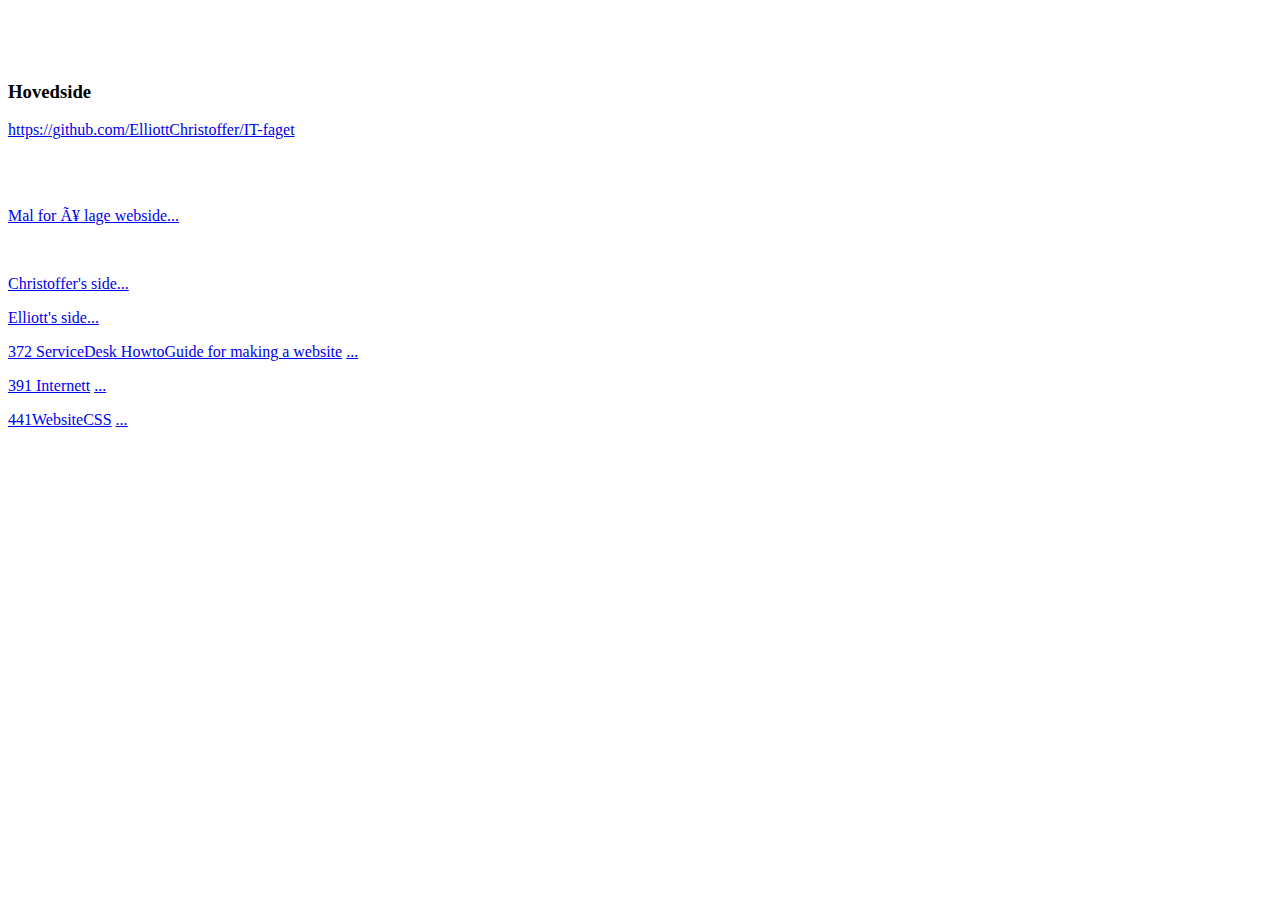
<file: index.html>
<!doctype html>
<html>
<head>
   <title>
      Liste over oppgaver
	</title>

	<!-- UTF -8 gjør at vi kan bruke æ, ø, å -->
	<meta charset "UTF-8">
</head>

<body>
  <br><br><br>

	<h3>Hovedside</h3>
	<p><a href="https://github.com/ElliottChristoffer/IT-faget">https://github.com/ElliottChristoffer/IT-faget</a></p>
	<br><br>
	<p><a href="https://elliottchristoffer.github.io/IT-faget/Mal/">Mal for å lage webside</a><a href="https://github.com/ElliottChristoffer/IT-faget/tree/gh-pages/Mal">...</a></p>
	<br>
	<p><a href="https://elliottchristoffer.github.io/IT-faget/FirstSite/Christoffer.html">Christoffer's side</a><a href="https://github.com/ElliottChristoffer/IT-faget/tree/gh-pages/FirstSite">...</a></p>
	<p><a href="https://elliottchristoffer.github.io/IT-faget/FirstSite/Elliott.html">Elliott's side</a><a href="https://github.com/ElliottChristoffer/IT-faget/tree/gh-pages/FirstSite">...</a></p>
	
  <!-- Gjør dette for å få en samlet oversikt over nettsider som skapes i dette faget. -->
  	<p><a href="https://elliottchristoffer.github.io/IT-faget/372HowToGuideForWebsite/">372 ServiceDesk HowtoGuide for making a website</a>
	<a href="https://github.com/ElliottChristoffer/IT-faget/tree/gh-pages/372HowToGuideForWebsite">...</a></p>

	<p><a href="https://elliottchristoffer.github.io/IT-faget/391Internett/">391 Internett</a>
	<a href="https://github.com/ElliottChristoffer/IT-faget/tree/gh-pages/391Internett">...</a></p>
  	
	<p><a href="https://elliottchristoffer.github.io/IT-faget/441WebsiteFlexbox/">441WebsiteCSS</a>
	<a href="https://github.com/ElliottChristoffer/IT-faget/tree/gh-pages/441WebsiteFlexbox">...</a></p>
	
  <p></p>

</body>
</html>
</file>
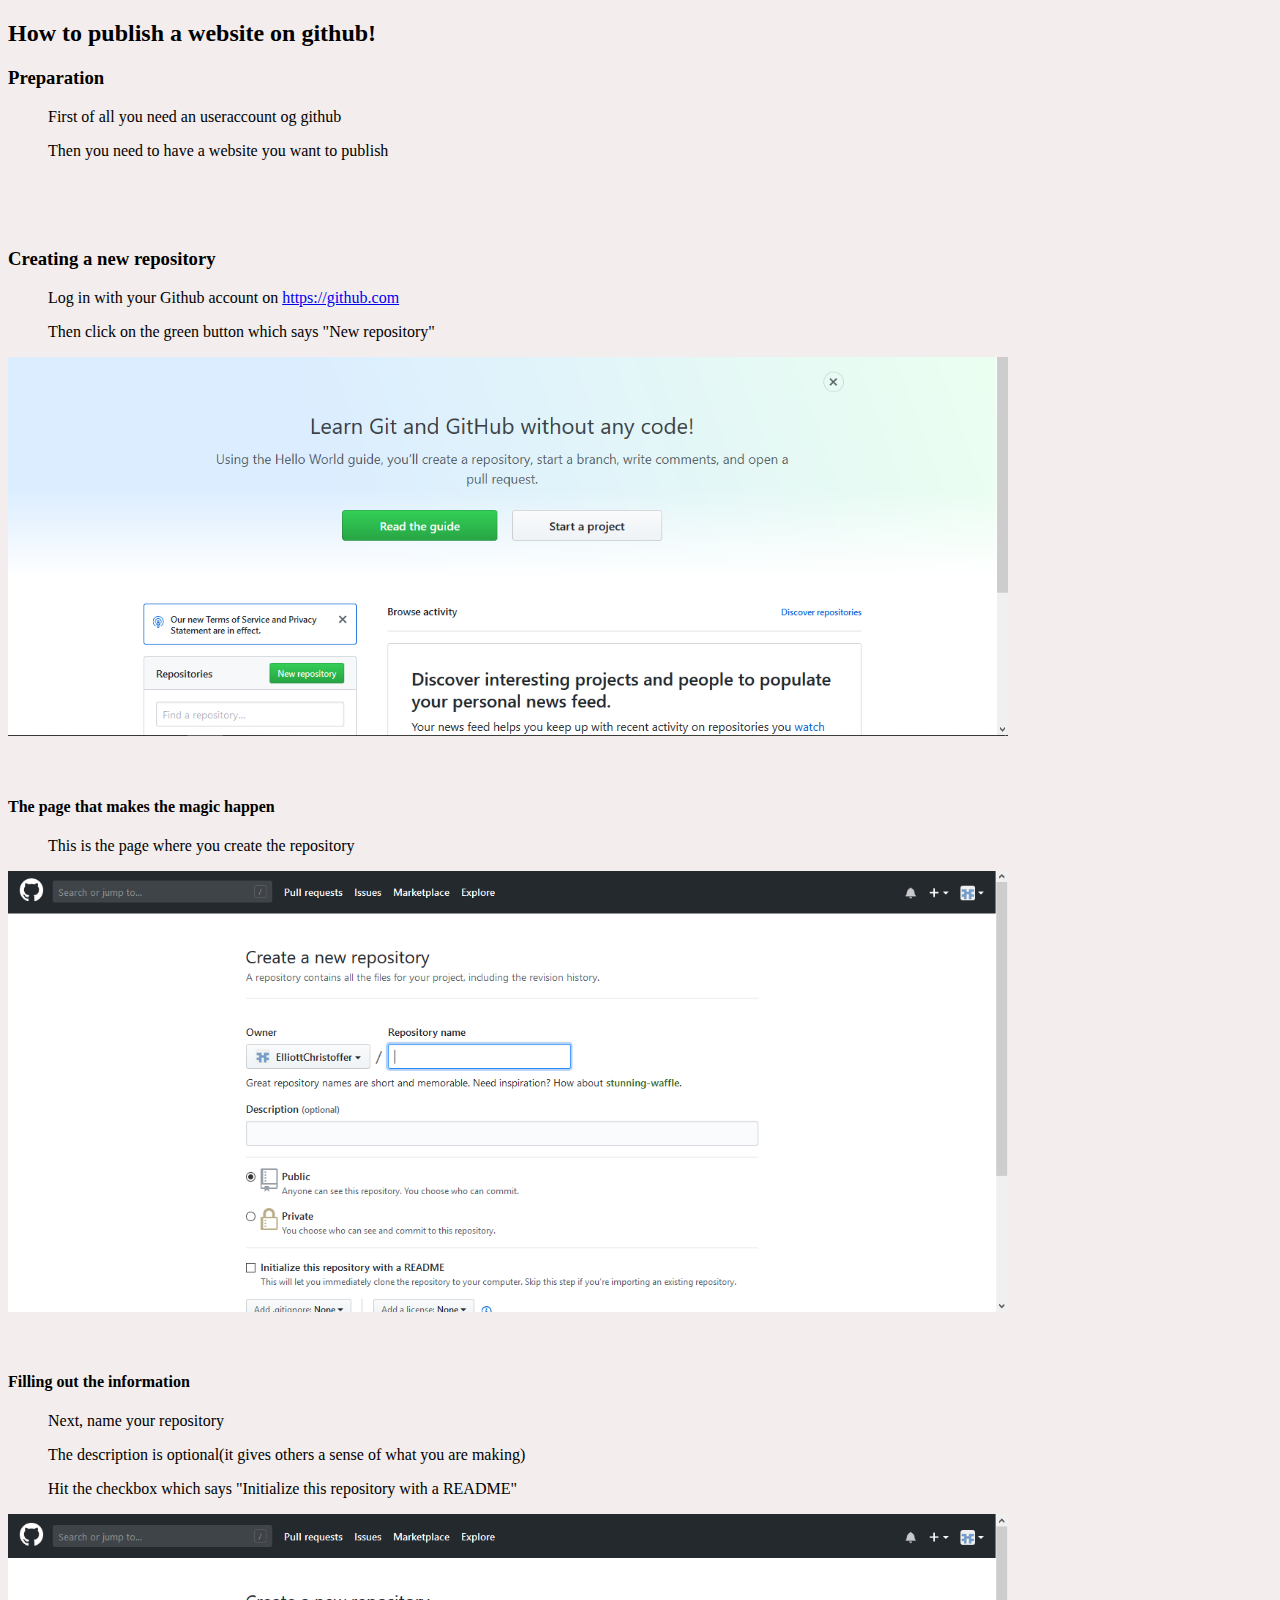
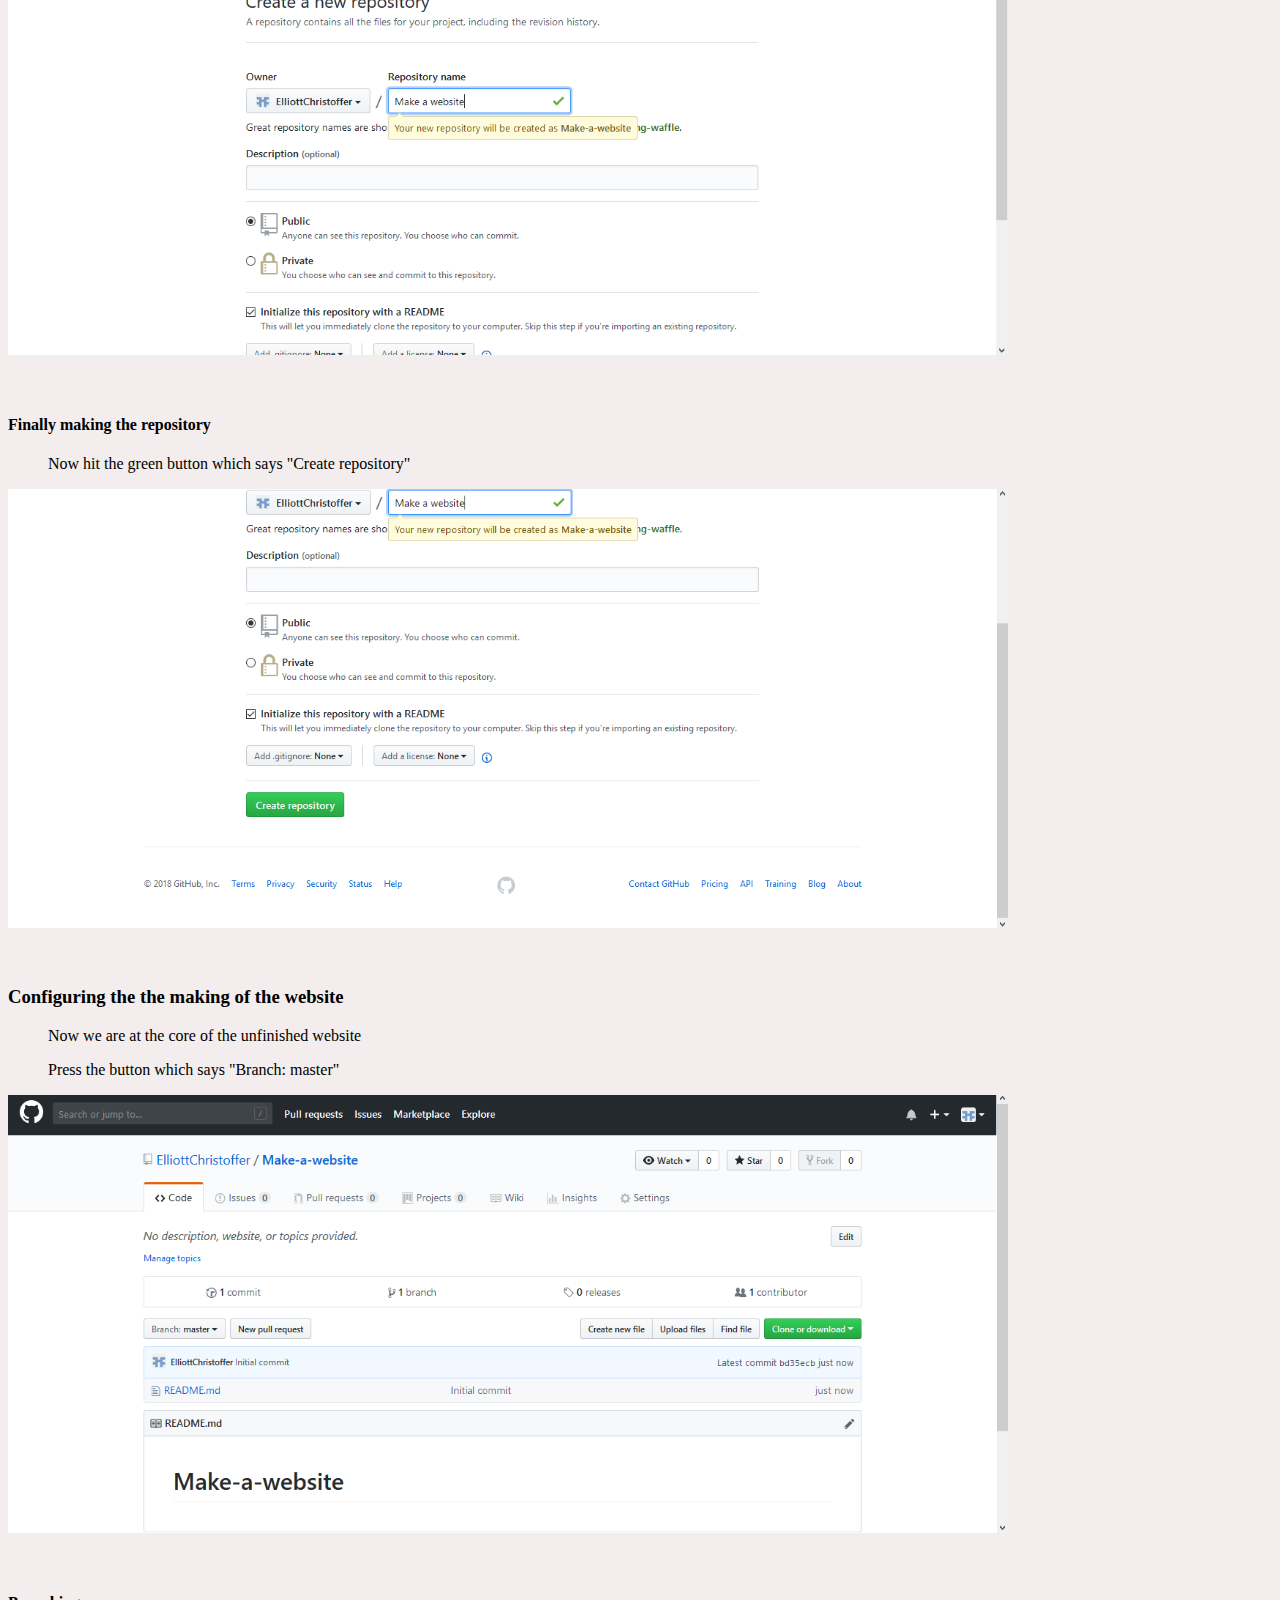
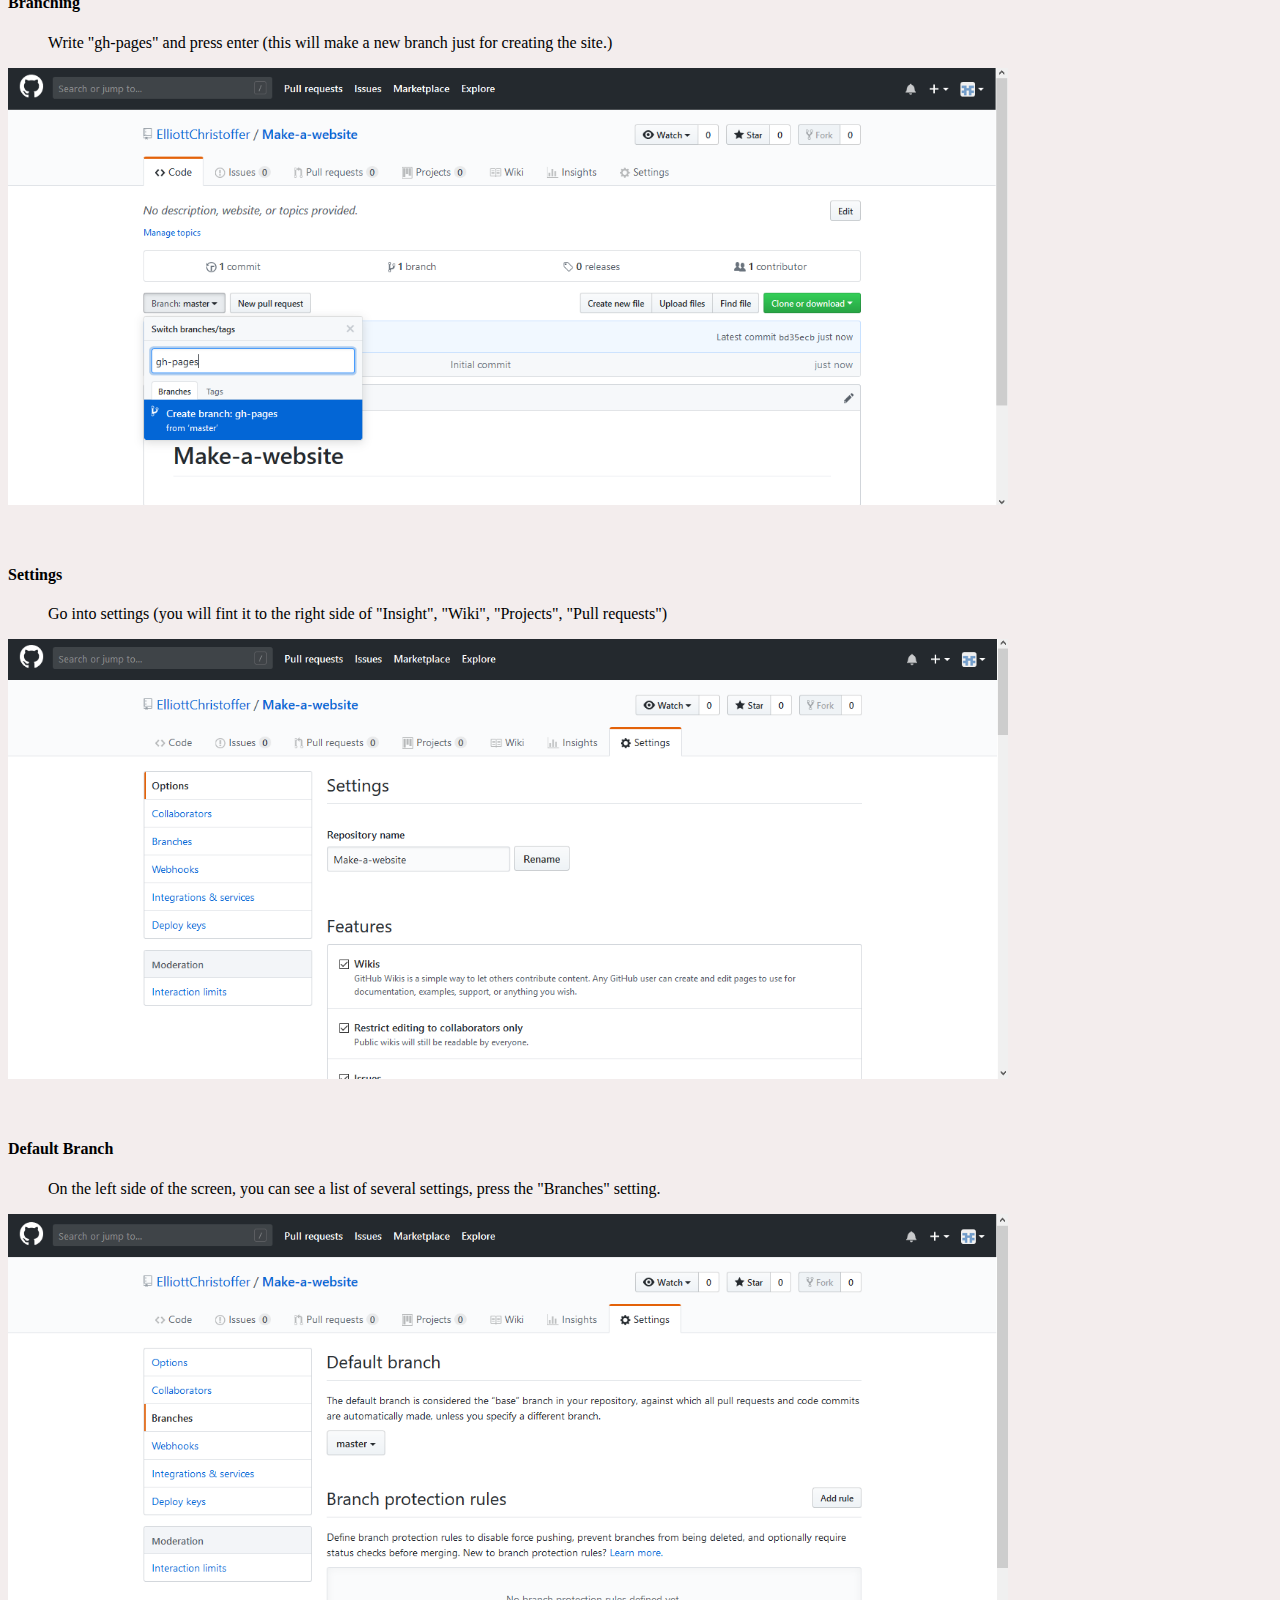
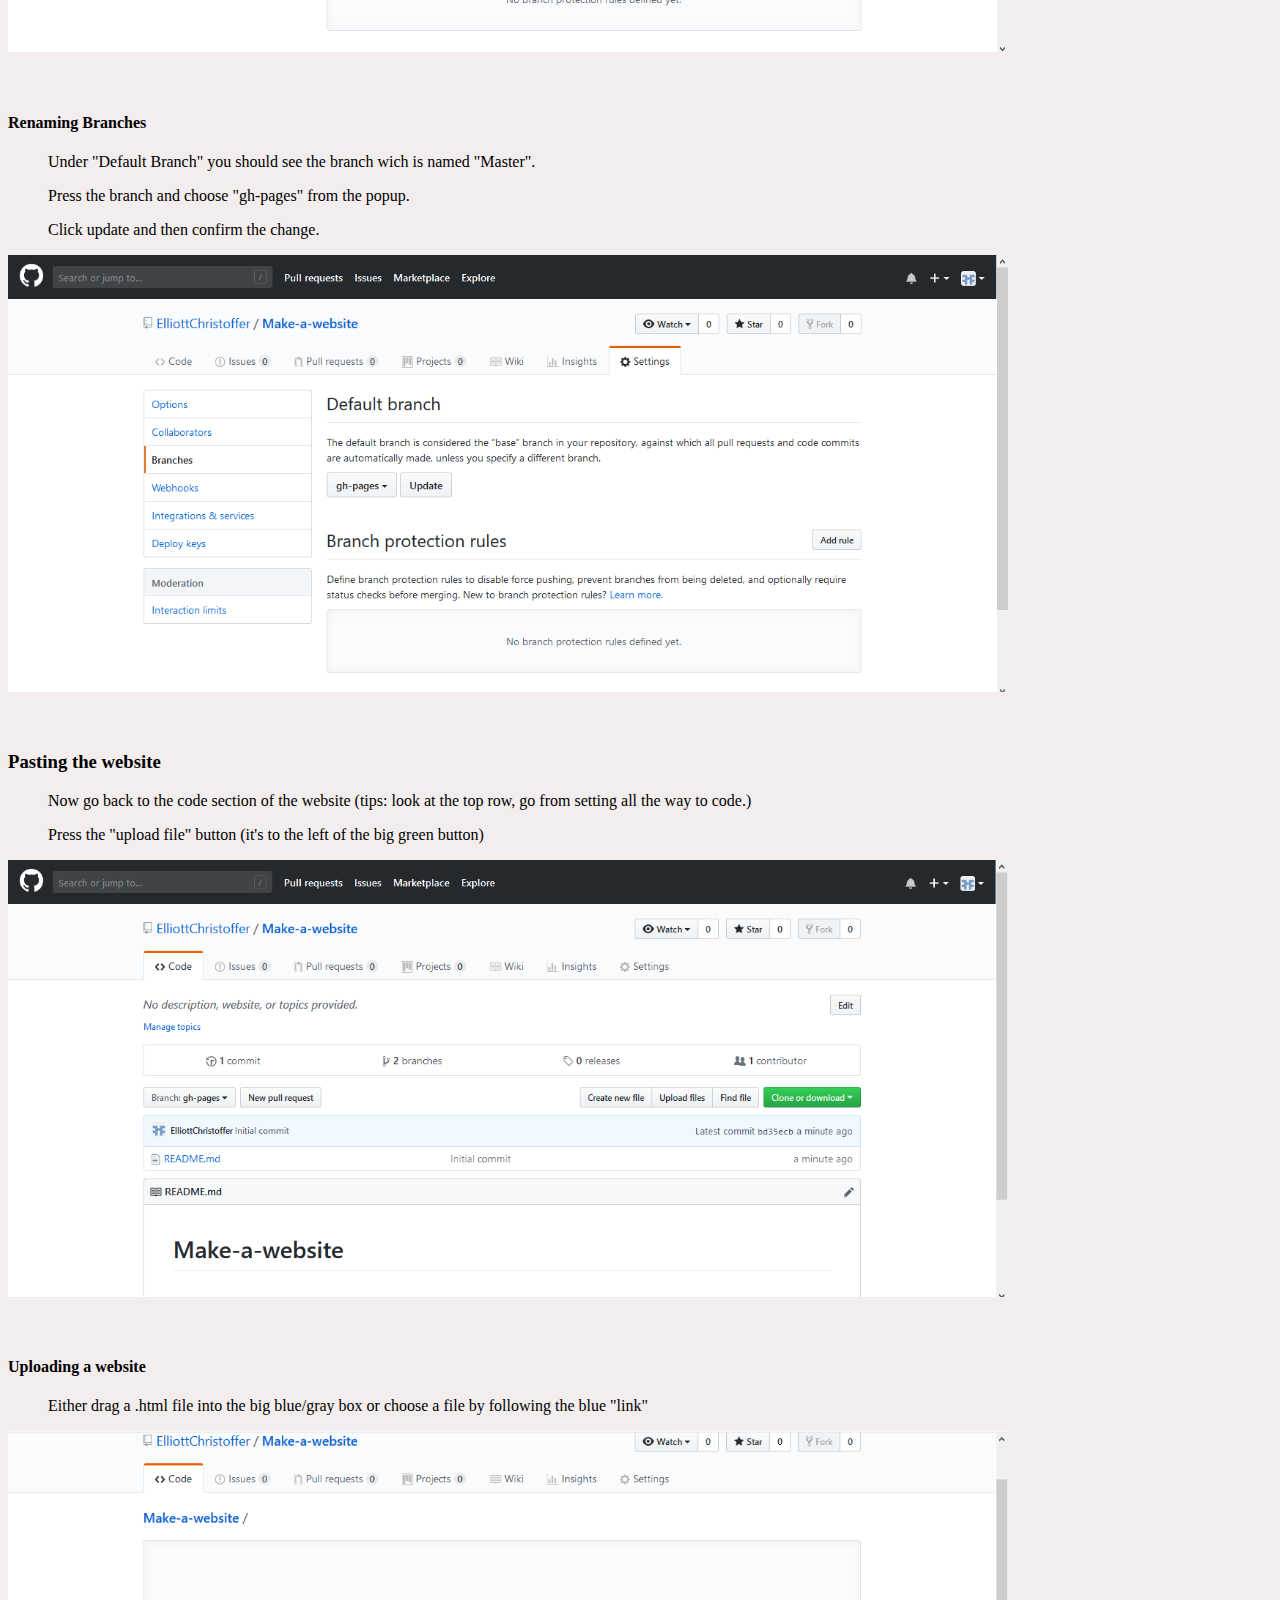
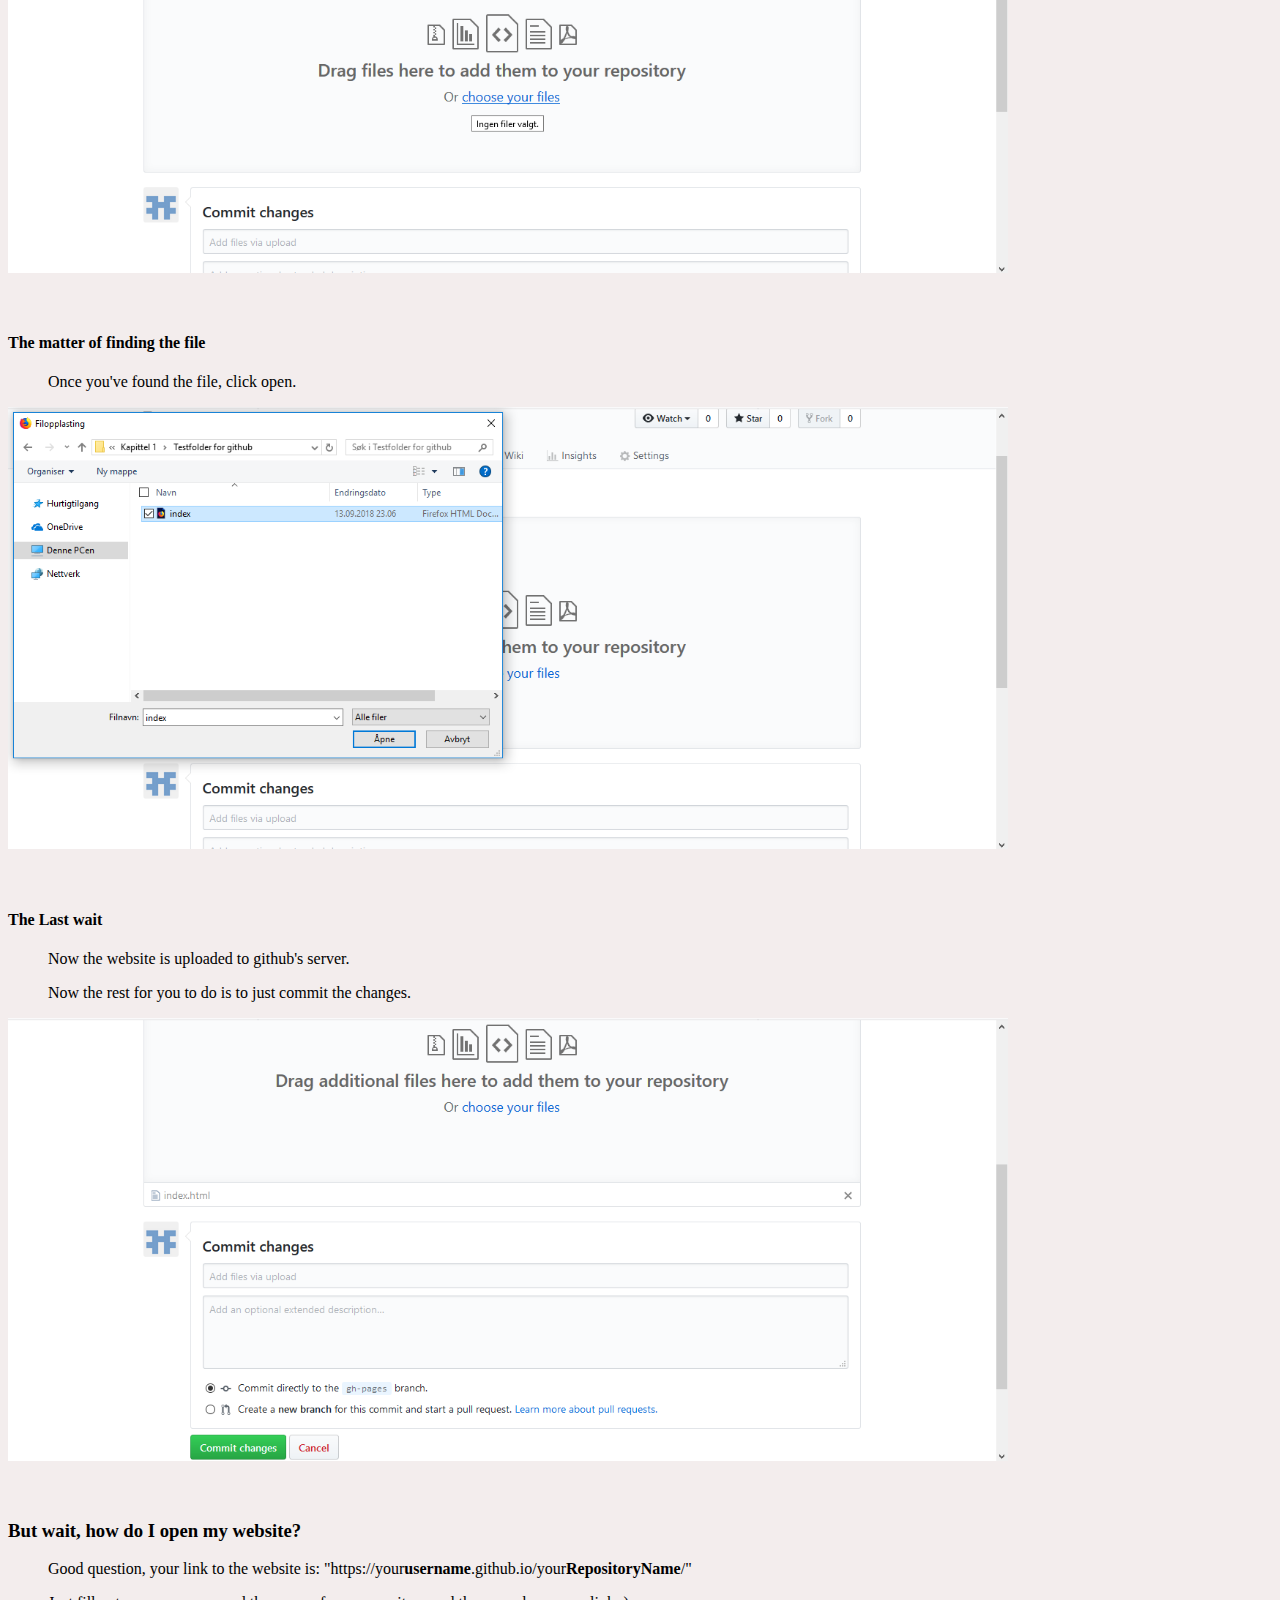
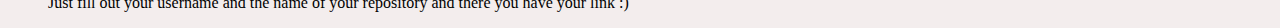
<file: 372HowToGuideForWebsite/index.html>
<!doctype html>
<html>

<head>
	<title> HowtoGuide for making website </title>
	<meta charset="UTF-8">
  	<style>
		html{
			background-color: rgb(243, 237, 237);
		}
	</style>
</head>

<body>
	<h2>How to publish a website on github!</h2>
	<h3>Preparation</h3>
		<ul>First of all you need an useraccount og github</ul>
		<ul>Then you need to have a website you want to publish</ul>
	<br><br><br>
	
	<!-- Copy pasted and filled out links with picture links and text with text-->
	<h3>Creating a new repository</h3>
		<ul>Log in with your Github account on <a href="https://github.com">https://github.com</a></ul>
		<ul>Then click on the green button which says "New repository"</ul>
	<img src="https://elliottchristoffer.github.io/IT-faget/372HowToGuideForWebsite/Resources/Bilde1.png" alt="Front page of github" width="1000">
	<br><br><br>
	
	<h4>The page that makes the magic happen</h4>
		<ul>This is the page where you create the repository</ul>
	<img src="https://elliottchristoffer.github.io/IT-faget/372HowToGuideForWebsite/Resources/Bilde2.png" alt="Making a repository" width="1000">
	<br><br><br>
	
	<h4>Filling out the information</h4>
		<ul>Next, name your repository</ul>
		<ul>The description is optional(it gives others a sense of what you are making)</ul>
		<ul>Hit the checkbox which says "Initialize this repository with a README"</ul>
	<img src="https://elliottchristoffer.github.io/IT-faget/372HowToGuideForWebsite/Resources/Bilde3.png" alt="Filling out information" width="1000">
	<br><br><br>
	
	<h4>Finally making the repository</h4>
		<ul>Now hit the green button which says "Create repository"</ul>
	<img src="https://elliottchristoffer.github.io/IT-faget/372HowToGuideForWebsite/Resources/Bilde4.png" alt="Actually creating the repository" width="1000">
	<br><br><br>
	
	<h3>Configuring the the making of the website</h3>
	<ul>Now we are at the core of the unfinished website</ul>
		<ul>Press the button which says "Branch: master"</ul>
	<img src="https://elliottchristoffer.github.io/IT-faget/372HowToGuideForWebsite/Resources/Bilde5.png" alt="Configuring" width="1000">
	<br><br><br>
	
	<h4>Branching</h4>
		<ul>Write "gh-pages" and press enter (this will make a new branch just for creating the site.)</ul>
	<img src="https://elliottchristoffer.github.io/IT-faget/372HowToGuideForWebsite/Resources/Bilde6.png" alt="Branching" width="1000">
	<br><br><br>
	
	<h4>Settings</h4>
		<ul>Go into settings (you will fint it to the right side of "Insight", "Wiki", "Projects", "Pull requests")</ul>
	<img src="https://elliottchristoffer.github.io/IT-faget/372HowToGuideForWebsite/Resources/Bilde7.png" alt="Settings" width="1000">
	<br><br><br>
	
	<h4>Default Branch</h4>
		<ul>On the left side of the screen, you can see a list of several settings, press the "Branches" setting.</ul>
	<img src="https://elliottchristoffer.github.io/IT-faget/372HowToGuideForWebsite/Resources/Bilde8.png" alt="Default Branch" width="1000">
	<br><br><br>
	
	<h4>Renaming Branches</h4>
		<ul>Under "Default Branch" you should see the branch wich is named "Master".</ul>
		<ul>Press the branch and choose "gh-pages" from the popup.</ul>
		<ul>Click update and then confirm the change.</ul>
	<img src="https://elliottchristoffer.github.io/IT-faget/372HowToGuideForWebsite/Resources/Bilde9.png" alt="Renaming Branch" width="1000">
	<br><br><br>
	
	<h3>Pasting the website</h3>
		<ul>Now go back to the code section of the website (tips: look at the top row, go from setting all the way to code.)</ul>
		<ul>Press the "upload file" button (it's to the left of the big green button)</ul>
	<img src="https://elliottchristoffer.github.io/IT-faget/372HowToGuideForWebsite/Resources/Bilde10.png" alt="Pasting website" width="1000">
	<br><br><br>
	
	<h4>Uploading a website</h4>
		<ul>Either drag a .html file into the big blue/gray box or choose a file by following the blue "link"</ul>
	<img src="https://elliottchristoffer.github.io/IT-faget/372HowToGuideForWebsite/Resources/Bilde11.png" alt="Uploading" width="1000">
	<br><br><br>
	
	<h4>The matter of finding the file</h4>
		<ul>Once you've found the file, click open.</ul>
	<img src="https://elliottchristoffer.github.io/IT-faget/372HowToGuideForWebsite/Resources/Bilde12.png" alt="Finding File" width="1000">
	<br><br><br>
	
	<h4>The Last wait</h4>
		<ul>Now the website is uploaded to github's server.</ul>
		<ul>Now the rest for you to do is to just commit the changes.</ul>
	<img src="https://elliottchristoffer.github.io/IT-faget/372HowToGuideForWebsite/Resources/Bilde13.png" alt="The last wait" width="1000">
	<br><br><br>
	
	<h3>But wait, how do I open my website?</h3>
		<ul>Good question, your link to the website is: "https://your<strong>username</strong>.github.io/your<strong>RepositoryName</strong>/"</ul>
	<ul>Just fill out your username and the name of your repository and there you have your link :)</ul>
</body>

</html>
</file>
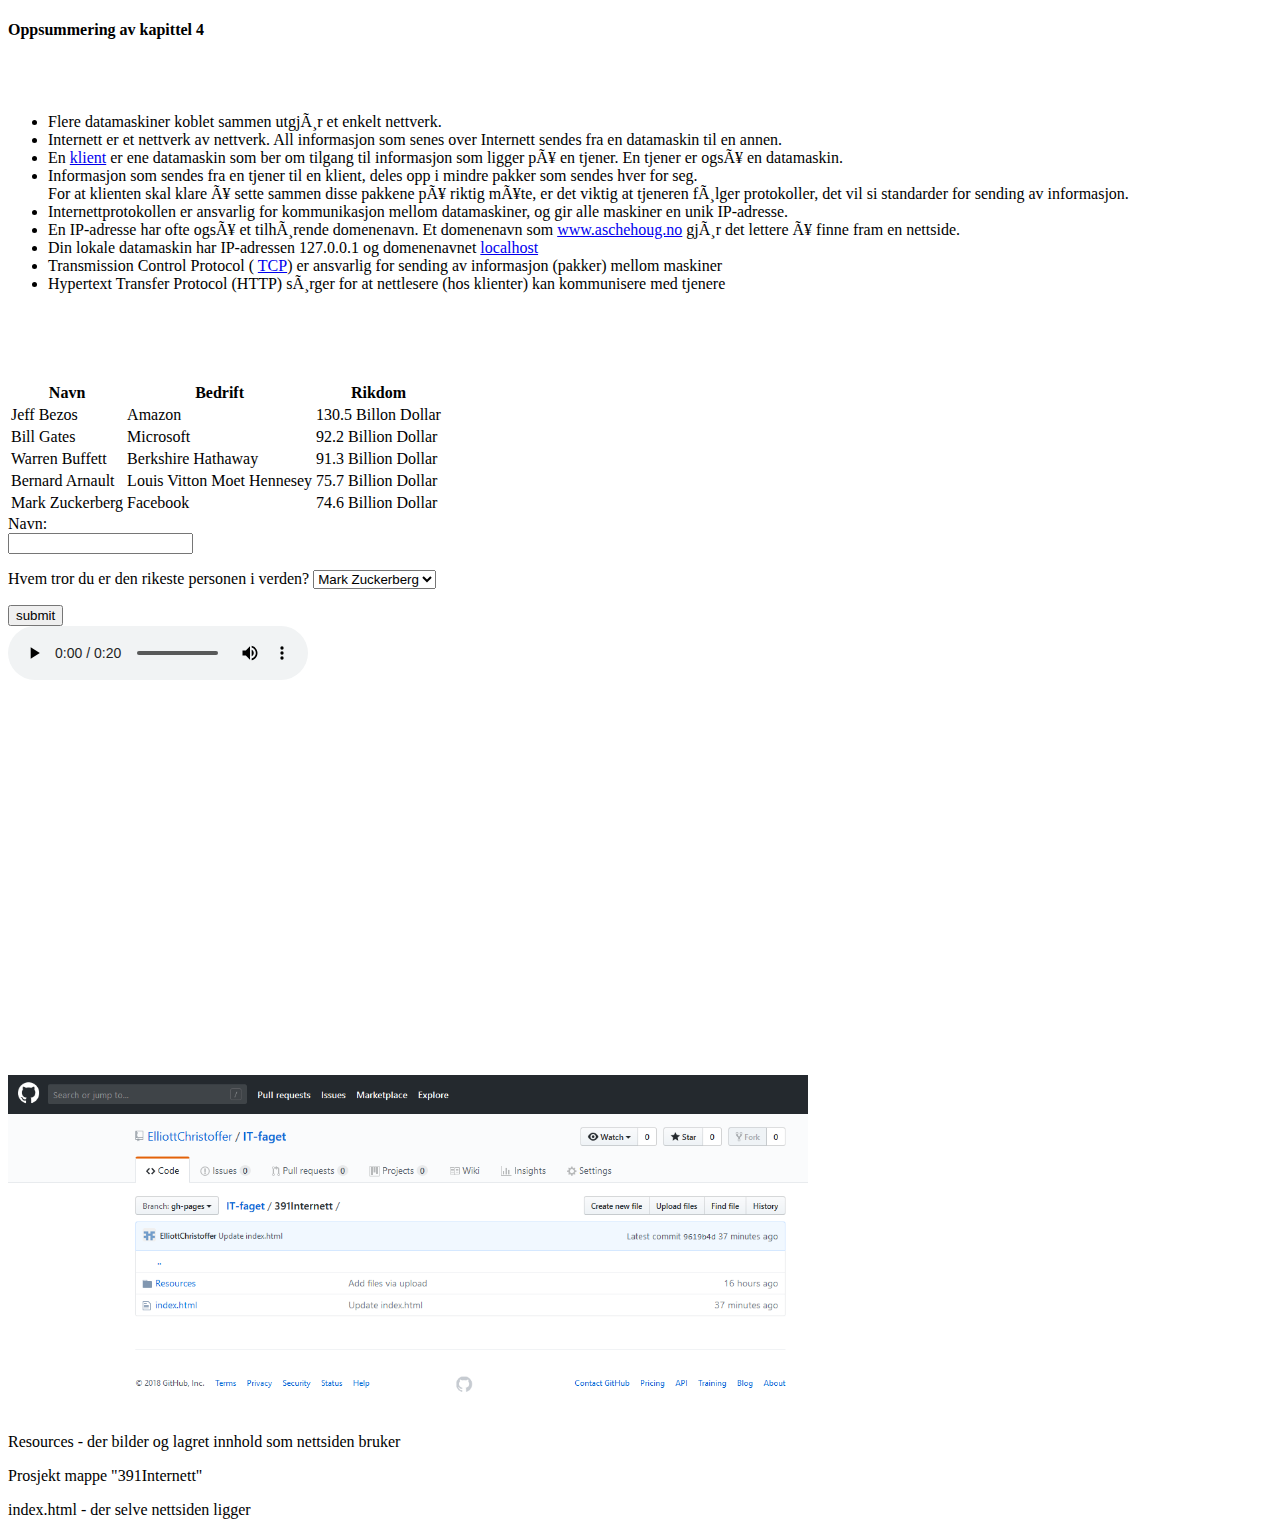
<file: 391Internett/index.html>
<!doctype html> 
<html> 
<head> 
 
<title> 
 Oppsummering av kapittel 4 og 6 
</title> 
<!-- UTF -8 gjør at vi kan bruke æ, ø, å --> 
<meta charset "UTF-8"> 
 
</head>
 
<body> 
<!-- Oppsummeringen av kapittel 4 under her --> 
<h4>Oppsummering av kapittel 4</h4> 
<br><br> 
 
 <!--Prøvd å legge inn link--> 
 <!--<li> <a href=”fil1.html”> Lenke 1 </a> </li>--> 
<ul> 
 <li>Flere datamaskiner koblet sammen utgjør et enkelt nettverk.</li> 
 <li>Internett er et nettverk av nettverk. All informasjon som senes over Internett sendes fra en datamaskin til en annen.</li>
 <li>En <a href="https://no.wikipedia.org/wiki/Klient_(IKT)">klient</a> er ene datamaskin som ber om tilgang til informasjon som ligger på en tjener. En tjener er også en datamaskin.</li> 
 <li>Informasjon som sendes fra en tjener til en klient, deles opp i mindre pakker som sendes hver for seg. <br>For at klienten skal klare å sette sammen disse pakkene på riktig måte, er det viktig at tjeneren følger protokoller, det vil si standarder for sending av informasjon.</li> 
 <li>Internettprotokollen er ansvarlig for kommunikasjon mellom datamaskiner, og gir alle maskiner en unik IP-adresse.</li> 
 <li>En IP-adresse har ofte også et tilhørende domenenavn. Et domenenavn som <a href="https://www.aschehoug.no">www.aschehoug.no</a> gjør det lettere å finne fram en nettside.</li> 
 <li>Din lokale datamaskin har IP-adressen 127.0.0.1 og domenenavnet <a href="https://no.wikipedia.org/wiki/Localhost">localhost</a></li> 
 <li>Transmission Control Protocol ( <a href="https://no.wikipedia.org/wiki/TCP">TCP</a>) er ansvarlig for sending av informasjon (pakker) mellom maskiner</li> 
 <li>Hypertext Transfer Protocol (HTTP) sørger for at nettlesere (hos klienter) kan kommunisere med tjenere</li> 
</ul> 
<br><br><br><br>
 
 
 
<table> 
 <tr> 
  <th>Navn </th> 
  <th>Bedrift</th> 
  <th>Rikdom</th> 
 </tr> 

 <tr> 
  <td>Jeff Bezos</td> 
  <td>Amazon</td> 
  <td>130.5 Billon Dollar</td> 
 </tr> 

 <tr> 
  <td>Bill Gates</td> 
  <td>Microsoft</td> 
  <td>92.2 Billion Dollar</td> 
 </tr> 

 <tr> 
  <td>Warren Buffett</td> 
  <td>Berkshire Hathaway</td> 
  <td>91.3 Billion Dollar</td> 
 </tr> 
 
 <tr> 
  <td>Bernard Arnault</td> 
  <td>Louis Vitton Moet Hennesey</td> 
  <td>75.7 Billion Dollar</td> 
 </tr> 

 <tr> 
  <td>Mark Zuckerberg</td> 
  <td>Facebook</td> 
  <td>74.6 Billion Dollar</td> 
 </tr> 
</table> 

<!-- Lagt inn forms greier, + sånn dropp down greier--> 
<form method=”GET”> 
Navn:<br> 
 <input type="text" name="Navn"> 
<br> 

 <p>Hvem tror du er den rikeste personen i verden? 
  <select id="simple" name="simple"> 
   <option>Mark Zuckerberg</option> 
   <option>Bernard Arnault</option> 
   <option>Warren Buffett</option> 
   <option>Jeff Bezos</option> 
   <option>Bill Gates</option> 
  </select> 
 </p> 

 <input type="submit" value="submit"/> 
</form> 

<audio controls>
 <source src="https://elliottchristoffer.github.io/IT-faget/391Internett/Resources/NngSA0Avhs.mp3"> 
 Filen virker ikke som den skal
</audio>
<br><br><br><br><br>

<iframe width="560" height="315" src="https://www.youtube.com/embed/SgHMLr1lHV0" frameborder="0" allowfullscreen></iframe>
 
<!--<video controls> 
<source src=”https://www.youtube.com/embed/SgHMLr1lHV0.mp4” type="video/mp4"allowfullscreen>Filen virker ikke som den skal
 </video> 
-->
 <br>
 <img src="https://elliottchristoffer.github.io/IT-faget/391Internett/Resources/Bilde14.png" alt="Inndeling av ressurser" width="800">
 <p>Resources - der bilder og lagret innhold som nettsiden bruker</p>
 <p>Prosjekt mappe "391Internett"</p>
 <p>index.html - der selve nettsiden ligger</p>
 
</body> 
</html>
</file>
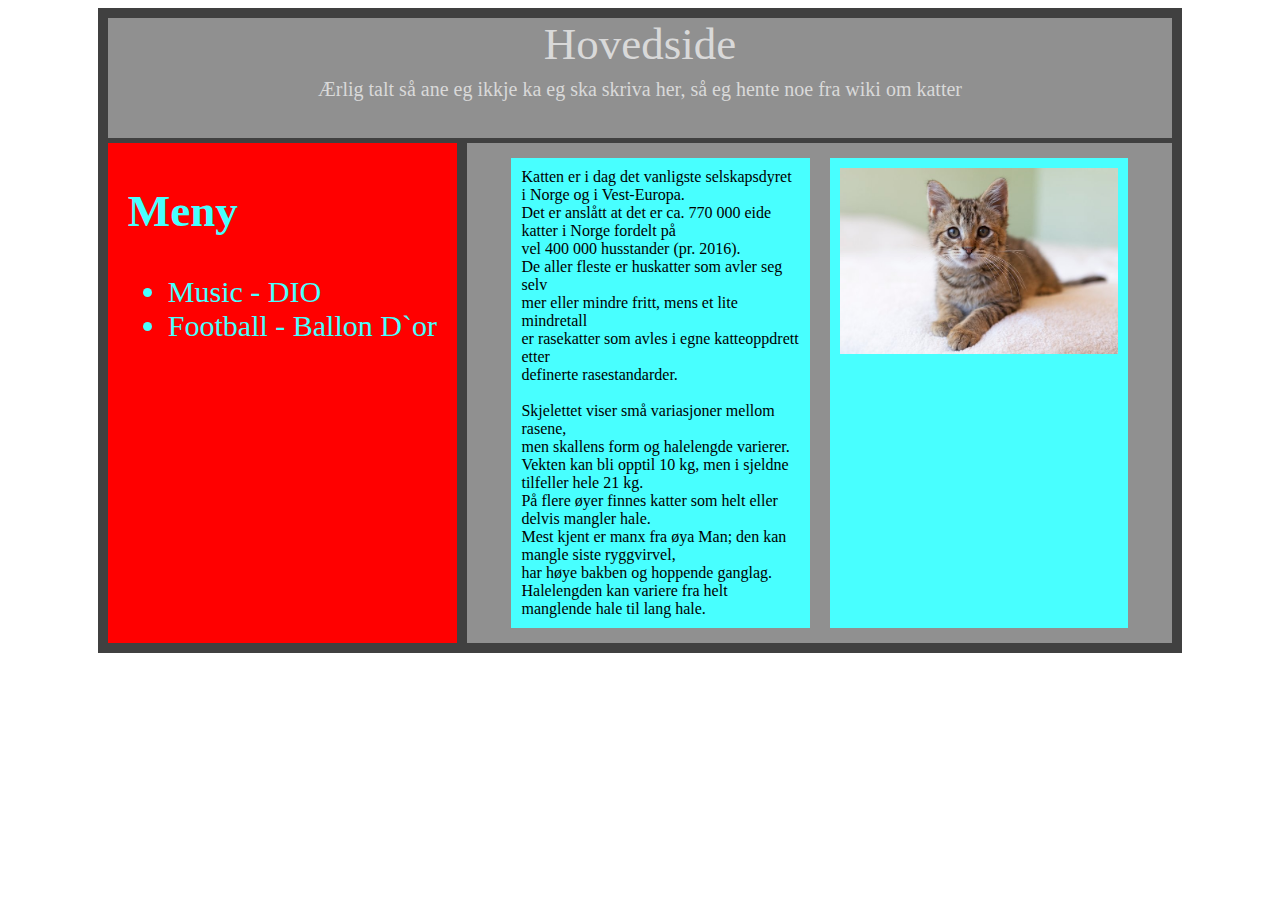
<file: 441WebsiteFlexbox/index.html>
<!doctype html>
<html>
<head>
<link rel="stylesheet" href="Stylesheet/Stylesheet.css"> <!--Hente inn css stylesheet-->
<meta charset="UTF-8">
<title>441 Website Flexbox (CSS)</title>
</head>
	
<body>
<div class="box"> <!--Denne "boksen" omfatter topp, toppunder, meny og innhold-->
	<div class="topp">
		Hovedside 
	</div>
	<div class="toppunder">
		Ærlig talt så ane eg ikkje ka eg ska skriva her, så eg hente noe fra wiki om katter
	</div>
	<div class="meny">
		<h2>Meny</h2> 
		<ul>
			<li>
				<a href="Undersites/Undersite1.html">Music - DIO</a> <!--Linker til siden om DIO-->
			</li>
			<li>
				<a href="Undersites/Undersite2.html">Football - Ballon D`or</a><!--Linker til siden om FOTBALL-->
			</li>	
			
		</ul>
	</div>
	<div class="innhold"> <!--Denne "sub-boksen" inneholder info og info1, mulighet for å videre utvide, alt etter hvor mange bokser som trengs -->
		<div class="info">
			Katten er i dag det vanligste selskapsdyret i Norge og i Vest-Europa. <br>
			Det er anslått at det er ca. 770 000 eide katter i Norge fordelt på <br>
			vel 400 000 husstander (pr. 2016). <br>De aller fleste er huskatter som avler seg selv <br>
			mer eller mindre fritt, mens et lite mindretall <br>
			er rasekatter som avles i egne katteoppdrett etter <br>
			definerte rasestandarder.<br><br>
			
			Skjelettet viser små variasjoner mellom rasene, <br>
			men skallens form og halelengde varierer. <br>
			Vekten kan bli opptil 10 kg, men i sjeldne tilfeller hele 21 kg. <br>
			På flere øyer finnes katter som helt eller delvis mangler hale. <br>
			Mest kjent er manx fra øya Man; den kan mangle siste ryggvirvel, <br>
			har høye bakben og hoppende ganglag. <br>Halelengden kan variere fra helt manglende hale til lang hale.
		</div>
		<div class="info1">
			<img src="Resources/Katt.jpg" alt="Katt">
		</div>
	</div>	
</div>
</body>
</html>
</file>
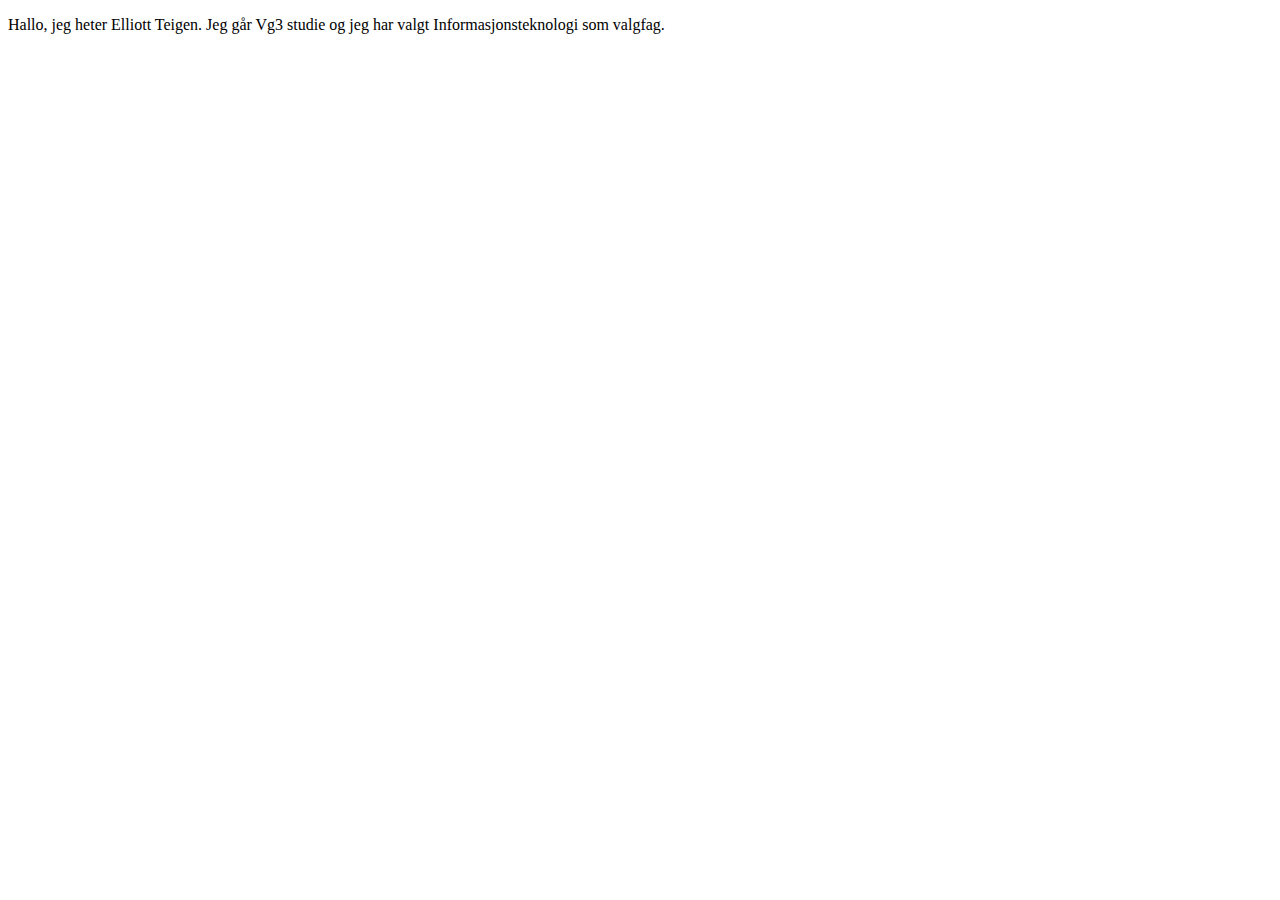
<file: FirstSite/Elliott.html>
<!doctype html>
<html>
<head>
	<!--Utf-8 gjør at vi kan bruke æ, ø og å-->
	<meta charset="utf-8">
	<title>hei!</title>
</head>

<body>
<p>Hallo, jeg heter Elliott Teigen. Jeg går Vg3 studie og jeg har valgt Informasjonsteknologi som valgfag.</p>
</body>
</html>
</file>
<file: 441WebsiteFlexbox/Stylesheet/Stylesheet.css>
/*Stylesheetet for denne oppgaven*/
.box {
	width: 85%;
	margin: 5px auto;
	padding: 5px;
	background-color: #404040; /*Gir en mørk farge, brukt som bakgrunn pga alt går inn under denne "boksen"*/
	display: flex;
	flex-direction: row;
	flex-wrap: wrap;
}

.topp{
	flex-basis: 100%;
	height: 60px;
	background-color: #909090;/* Ganske standard grå farge*/
	text-align: center;
	order: 1;
	font-size: 45px;
	color: #D9D9D9;
	margin-top: 5px;
	margin-left: 5px;
	margin-right: 5px;
}

.toppunder{
	flex-basis: 100%;
	height: 60px;
 	background-color: #909090;/* Ganske standard grå farge*/
     	text-align: center;
	order: 2;
	font-size: 20px;
	color: #D9D9D9; /* Lysere gråfarge*/
	margin-under: 5px;
	margin-left: 5px;
	margin-right: 5px;
}

.meny {
	flex-basis 200px;
	background-color: #FF0000;
	padding: 5px 20px 5px; /*5px betyr topp, 20px betyr venstre og høyre, 5px betyr bunn*/
	margin: 5px;
	order: 3;
	color: #48FFFF; /* Lyse blå farge (cyan)*/
	font-size: 30px;
	text-decoration: none;
}

.innhold {
	background-color: #909090;/* Ganske standard grå farge*/
	flex: 1;
	order: 4;
	padding: 5px;
	margin: 5px;
	align-items: stretch;
	flex-direction: row;
	flex-wrap: wrap;
	display: flex;
	justify-content: center;
}

.info {
	width: 40%;	
	flex-basis 100%;
	background-color: #48ffff;
	padding: 10px;
	margin: 10px;
	margin-over: 20px;
	order: 5;
	border: 10px;
	}

.info1 {
	width: 40%;	      
	flex-basis 10%;
	background-color: #48ffff;
	padding: 10px;
	margin: 10px;
	margin-over: 20px;
	order: 7;
	flex-grow: 0;
}

.tabell {
	width: 100%;	
	flex-basis 100%;
	background-color: #48ffff;
	padding: 10px;
	margin: 10px;
	margin-over: 20px;
	order: 6;
	}

/*Spesial greier som ikke omfatter boksene og dems design*/	

/*table elementene gir tabellen dens design*/
table#t01 tr:nth-child(even){
	background-color: #20DDDD;
}
table#t01 tr:nth-child(odd){
background-color: #20AAAA;
}
table#t01 th{
	color: white;
	background-color: black;
}
table#t01 {
border-style: solid;
border-width: 5px;
border-color: #111111;
width: 100%;
}

/* img fjør at bilde dekker hele boksen den er i og ikke en tilfeldig størrelse*/
img {
width: 100%;
}

/*"a" elementet er for å få vekk stygge fargen på lenker */
a:link, a:visited {
text-decoration: none;
color: #48FFFF;

}
a:hover, a:active{
	text-decortation: underline;
	color: #21AAAA;
}
</file>
